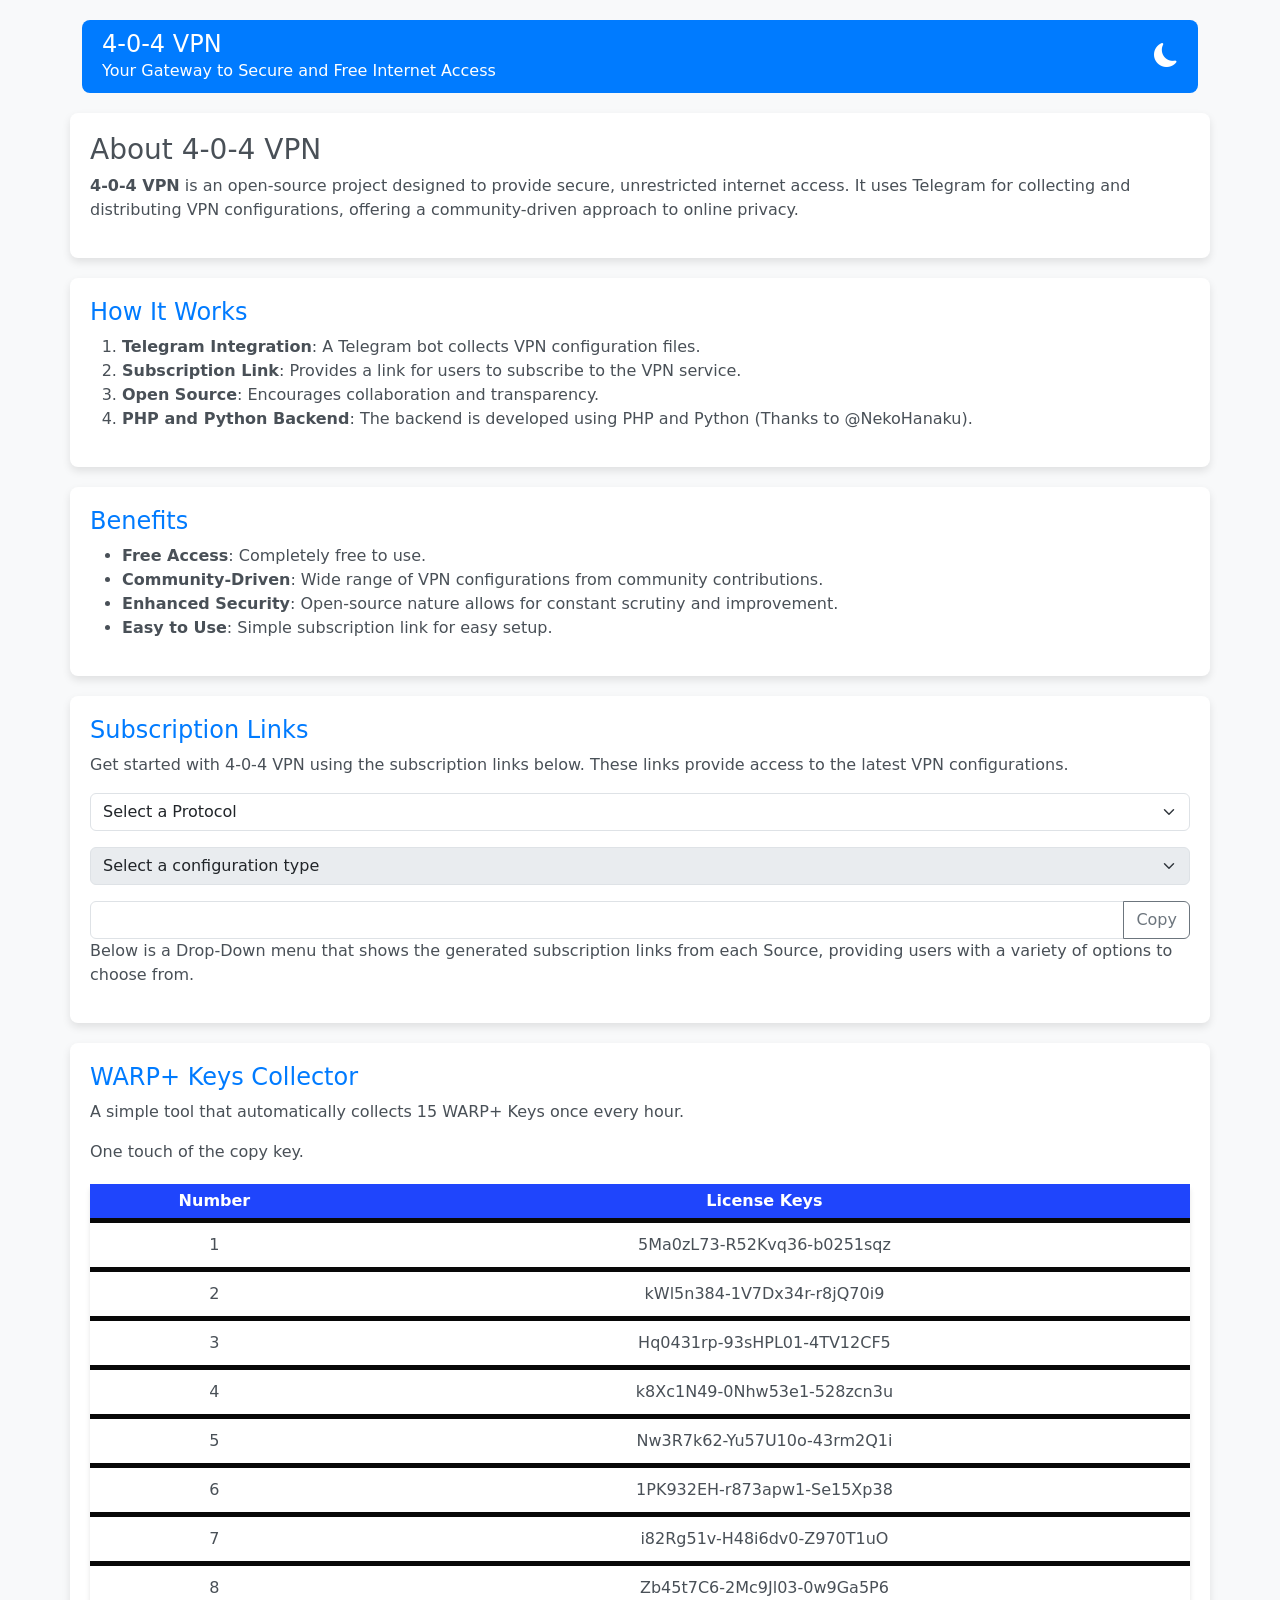
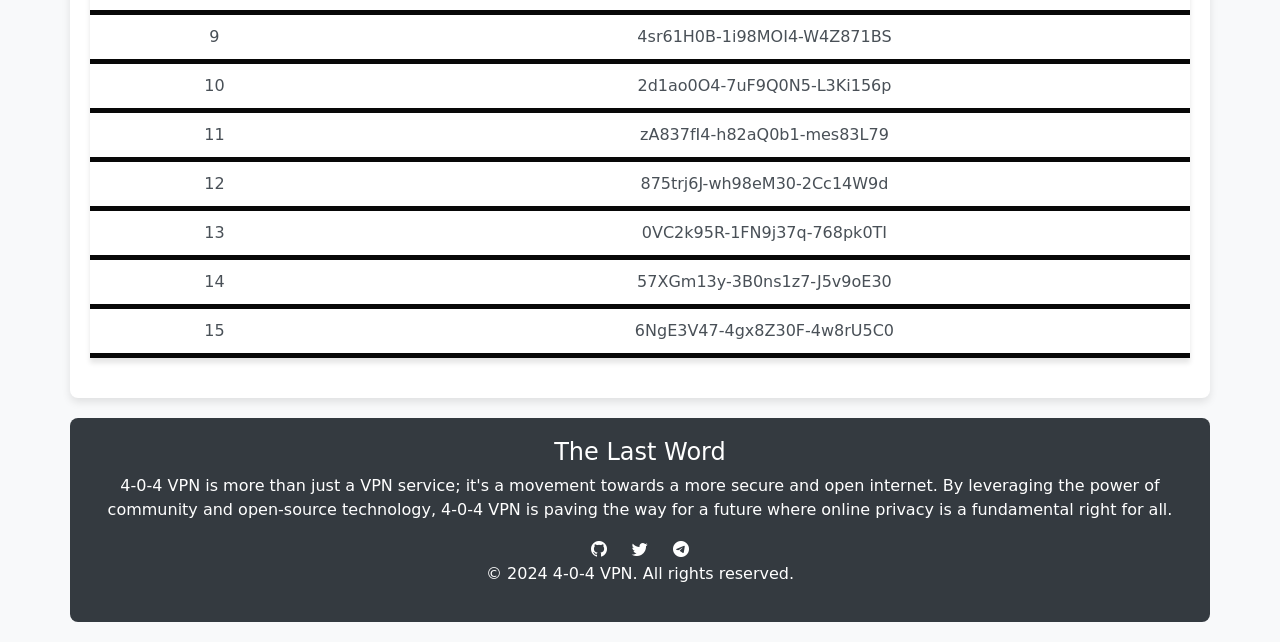
<file: index.html>
<!DOCTYPE html>
        <html lang="en">
        <head>
            <meta charset="UTF-8">
            <meta name="viewport" content="width=device-width, initial-scale=1.0">
            <title>404 VPN: Your Gateway to Secure and Free Internet Access</title>
            <link href="https://cdn.jsdelivr.net/npm/bootstrap@5.1.3/dist/css/bootstrap.min.css" rel="stylesheet">
            <link rel="stylesheet" href="https://cdn.jsdelivr.net/npm/bootstrap-icons@1.7.2/font/bootstrap-icons.css">
            <!--<link rel="stylesheet" href="assets/css/style.css">-->
            <!--background-color: #0f0f0f;
                    color: white;-->
            <style>
                body {
                    padding: 20px;
                    background-color: #f8f9fa;
                    color: #495057;
                    transition: background-color 0.3s, color 0.3s;
                }
                body.dark-theme {
                    background-color: #343a40;
                    color: #f8f9fa;
                }
                .header {
                    background-color: #007bff;
                    color: white;
                    padding: 20px;
                    border-radius: 8px;
                    margin-bottom: 20px;
                }
                .feature {
                    background-color: white;
                    padding: 20px;
                    border-radius: 8px;
                    margin-bottom: 20px;
                    box-shadow: 0 4px 8px rgba(0,0,0,0.1);
                    transition: background-color 0.3s;
                }
                .feature.dark-theme {
                    background-color: #495057;
                    color: #f8f9fa;
                }
                .feature h4 {
                    color: #007bff;
                }
                .footer {
                    text-align: center;
                    padding: 20px;
                    background-color: #343a40;
                    color: white;
                    border-radius: 8px;
                    transition: background-color 0.3s;
                }
                .footer.dark-theme {
                    background-color: #212529;
                }
                .footer a {
                    color: white;
                    margin: 0 10px;
                    text-decoration: none;
                }
                .footer a:hover {
                    color: #007bff;
                }
                .topbar {
                    display: flex;
                    justify-content: space-between;
                    align-items: center;
                    padding: 10px 20px;
                    background-color: #007bff;
                    color: white;
                    border-radius: 8px;
                    margin-bottom: 20px;
                    transition: background-color 0.3s;
                }
                .topbar.dark-theme {
                    background-color: #0056b3;
                }
                .topbar h1 {
                    margin: 0;
                    font-size: 1.5rem;
                }
                .topbar p {
                    margin: 0;
                    font-size: 1rem;
                }
                .theme-toggle {
                    cursor: pointer;
                    font-size: 1.5rem;
                }
                table {
                    border-collapse: collapse;
                    width: 100%;
                    max-width: 100%;
                    margin: 20px auto;
                    box-shadow: 0 5px 5px rgba(0, 0, 0, 0.1);
                }

                 th,
                 td {
                   text-align: center;
                   padding: 5px;
                   border-bottom: 5px solid #080808;
                }

                 th {
                   background-color: #1F45FC;
                   color: white;
               }

                 tr:nth-child(even) {
                  
              }
                .link-preview {
                    display: inline-block;
                    max-width: 100%;
                    overflow: visible;
                    text-overflow: clip;
                    white-space: normal;
                    padding: 5px;
                    border-radius: 10px;
                    cursor: pointer;
                    user-select: none;
                    transition: transform 0.25s ease-out;
                    word-break: break-all;
                }

                .link-preview:hover {
                    transform: translate(5px, 5px);
                }
            </style>
        </head>
        <body>
            <div class="container">
                <div class="topbar">
                    <div>
                        <h1>4-0-4 VPN</h1>
                        <p>Your Gateway to Secure and Free Internet Access</p>
                    </div>
                    <div class="theme-toggle" id="theme-toggle">
                        <i class="bi bi-moon-fill"></i>
                    </div>
                </div>
                <div class="row">
                    <div class="col-12 feature">
                        <h3>About 4-0-4 VPN</h3>
                        <p><strong>4-0-4 VPN</strong> is an open-source project designed to provide secure, unrestricted internet access. It uses Telegram for collecting and distributing VPN configurations, offering a community-driven approach to online privacy.</p>
                    </div>
                    <div class="col-12 feature">
                        <h4>How It Works</h4>
                        <ol>
                            <li><strong>Telegram Integration</strong>: A Telegram bot collects VPN configuration files.</li>
                            <li><strong>Subscription Link</strong>: Provides a link for users to subscribe to the VPN service.</li>
                            <li><strong>Open Source</strong>: Encourages collaboration and transparency.</li>
                            <li><strong>PHP and Python Backend</strong>: The backend is developed using PHP and Python (Thanks to @NekoHanaku).</li>
                        </ol>
                    </div>
                    <div class="col-12 feature">
                        <h4>Benefits</h4>
                        <ul>
                            <li><strong>Free Access</strong>: Completely free to use.</li>
                            <li><strong>Community-Driven</strong>: Wide range of VPN configurations from community contributions.</li>
                            <li><strong>Enhanced Security</strong>: Open-source nature allows for constant scrutiny and improvement.</li>
                            <li><strong>Easy to Use</strong>: Simple subscription link for easy setup.</li>
                        </ul>
                    </div>
                    <div class="col-12 feature">
                        <h4>Subscription Links</h4>
                        <p>Get started with 4-0-4 VPN using the subscription links below. These links provide access to the latest VPN configurations.</p>
                        <!-- Placeholder for dynamic content -->
                        <div class="dropdown-menu-container">
  <select class="form-select" id="first-dropdown-66f4b1c54cfca">
    <option value="">Select a Protocol</option>
    <option value="vmess">vmess</option>
    <option value="trojan">trojan</option>
    <option value="ss">ss</option>
    <option value="ssr">ssr</option>
    <option value="vless">vless</option>
    <option value="tuic">tuic</option>
    <option value="hysteria2">hysteria2</option>
  </select>
  <select class="form-select mt-3" id="second-dropdown-66f4b1c54cfca" disabled>
    <option value="">Select a configuration type</option>
  </select>
  <div class="input-group mt-3">
    <input type="text" class="form-control" id="related-item-66f4b1c54cfca" readonly>
    <button class="btn btn-outline-secondary" type="button" id="copy-button-66f4b1c54cfca">Copy</button>
  </div>
</div>
<script>
  (function() {
    var columnData = [["vmess","https:\/\/raw.githubusercontent.com\/nyeinkokoaung404\/V2ray-Configs\/main\/Splitted-By-Protocol\/vmess.txt"],["trojan","https:\/\/raw.githubusercontent.com\/nyeinkokoaung404\/V2ray-Configs\/main\/Splitted-By-Protocol\/trojan.txt"],["ss","https:\/\/raw.githubusercontent.com\/nyeinkokoaung404\/V2ray-Configs\/main\/Splitted-By-Protocol\/ss.txt"],["ssr","https:\/\/raw.githubusercontent.com\/nyeinkokoaung404\/V2ray-Configs\/main\/Splitted-By-Protocol\/ssr.txt"],["vless","https:\/\/raw.githubusercontent.com\/nyeinkokoaung404\/V2ray-Configs\/main\/Splitted-By-Protocol\/vless.txt"],["tuic","https:\/\/raw.githubusercontent.com\/nyeinkokoaung404\/V2ray-Configs\/main\/Splitted-By-Protocol\/tuic.txt"],["hysteria2","https:\/\/raw.githubusercontent.com\/nyeinkokoaung404\/V2ray-Configs\/main\/Splitted-By-Protocol\/hysteria2.txt"]];
    var columnTitles = ["Normal"];
    var firstDropdown = document.getElementById("first-dropdown-66f4b1c54cfca");
    var secondDropdown = document.getElementById("second-dropdown-66f4b1c54cfca");
    var relatedItem = document.getElementById("related-item-66f4b1c54cfca");
    var copyButton = document.getElementById("copy-button-66f4b1c54cfca");
    firstDropdown.addEventListener("change", function() {
      var selectedValue = this.value;
      secondDropdown.innerHTML = '<option value="">Select a title</option>';
      secondDropdown.disabled = true;
      if (selectedValue) {
        secondDropdown.disabled = false;
        var selectedRow = null;
        for (var i = 0; i < columnData.length; i++) {
          if (columnData[i][0] === selectedValue) {
            selectedRow = columnData[i];
            break;
          }
        }
        if (selectedRow) {
          for (var j = 1; j < selectedRow.length; j++) {
            var option = document.createElement("option");
            option.value = selectedRow[j];
            option.text = columnTitles[j - 1];
            secondDropdown.appendChild(option);
          }
        }
      }
    });
    secondDropdown.addEventListener("change", function() {
      var selectedValue = this.value;
      relatedItem.value = selectedValue;
    });
    copyButton.addEventListener("click", function() {
      relatedItem.select();
      document.execCommand("copy");
      alert("Copied to clipboard: " + relatedItem.value);
    });
  })();
</script>

                        <p>Below is a Drop-Down menu that shows the generated subscription links from each Source, providing users with a variety of options to choose from.</p>
                        <!--<div class="dropdown-menu-container">
  <select class="form-select" id="first-dropdown-66f4b1c54cfdd">
    <option value="">Select a Source</option>
    <option value="Subscription1">Subscription1</option>
    <option value="Subscription2">Subscription2</option>
    <option value="Subscription3">Subscription3</option>
    <option value="Subscription4">Subscription4</option>
    <option value="Subscription5">Subscription5</option>
    <option value="Subscription6">Subscription6</option>
    <option value="Subscription7">Subscription7</option>
    <option value="Subscription8">Subscription8</option>
    <option value="Subscription9">Subscription9</option>
    <option value="Subscription10">Subscription10</option>
  </select>
 <!-- <select class="form-select mt-3" id="second-dropdown-66f4b1c54cfdd" disabled>
    <option value="">Select a configuration type</option>
  </select> -->
  <!--<div class="input-group mt-3">
    <input type="text" class="form-control" id="related-item-66f4b1c54cfdd" readonly>
    <button class="btn btn-outline-secondary" type="button" id="copy-button-66f4b1c54cfdd">Copy</button>
  </div>
</div>
<script>
  (function() {
    var columnData = [["Subscription1","https:\/\/raw.githubusercontent.com\/nyeinkokoaung404\/V2ray-Configs\/main\/Sub1.txt","https:\/\/raw.githubusercontent.com\/nyeinkokoaung404\/V2ray-Configs\/main\/Sub1.txt","https:\/\/raw.githubusercontent.com\/nyeinkokoaung404\/V2ray-Configs\/main\/Sub1.txt"],["Subscription2","https:\/\/raw.githubusercontent.com\/nyeinkokoaung404\/V2ray-Configs\/main\/Sub2.txt","https:\/\/raw.githubusercontent.com\/nyeinkokoaung404\/V2ray-Configs\/main\/Sub2.txt","https:\/\/raw.githubusercontent.com\/nyeinkokoaung404\/V2ray-Configs\/main\/Sub2.txt"],["Subscription3","https:\/\/raw.githubusercontent.com\/nyeinkokoaung404\/V2ray-Configs\/main\/Sub3.txt","https:\/\/raw.githubusercontent.com\/nyeinkokoaung404\/V2ray-Configs\/main\/Sub3.txt","https:\/\/raw.githubusercontent.com\/nyeinkokoaung404\/V2ray-Configs\/main\/Sub3.txt"],["Subscription4","https:\/\/raw.githubusercontent.com\/nyeinkokoaung404\/V2ray-Configs\/main\/Sub4.txt","https:\/\/raw.githubusercontent.com\/nyeinkokoaung404\/V2ray-Configs\/main\/Sub4.txt","https:\/\/raw.githubusercontent.com\/nyeinkokoaung404\/V2ray-Configs\/main\/Sub4.txt"],["Subscription5","https:\/\/raw.githubusercontent.com\/nyeinkokoaung404\/V2ray-Configs\/main\/Sub5.txt","https:\/\/raw.githubusercontent.com\/nyeinkokoaung404\/V2ray-Configs\/main\/Sub5.txt","https:\/\/raw.githubusercontent.com\/nyeinkokoaung404\/V2ray-Configs\/main\/Sub5.txt"],["Subscription6","https:\/\/raw.githubusercontent.com\/nyeinkokoaung404\/V2ray-Configs\/main\/Sub6.txt","https:\/\/raw.githubusercontent.com\/nyeinkokoaung404\/V2ray-Configs\/main\/Sub6.txt","https:\/\/raw.githubusercontent.com\/nyeinkokoaung404\/V2ray-Configs\/main\/Sub6.txt"],["Subscription7","https:\/\/raw.githubusercontent.com\/nyeinkokoaung404\/V2ray-Configs\/main\/Sub7.txt","https:\/\/raw.githubusercontent.com\/nyeinkokoaung404\/V2ray-Configs\/main\/Sub7.txt","https:\/\/raw.githubusercontent.com\/nyeinkokoaung404\/V2ray-Configs\/main\/Sub7.txt"],["Subscription8","https:\/\/raw.githubusercontent.com\/nyeinkokoaung404\/V2ray-Configs\/main\/Sub8.txt","https:\/\/raw.githubusercontent.com\/nyeinkokoaung404\/V2ray-Configs\/main\/Sub8.txt","https:\/\/raw.githubusercontent.com\/nyeinkokoaung404\/V2ray-Configs\/main\/Sub8.txt"],["Subscription9","https:\/\/raw.githubusercontent.com\/nyeinkokoaung404\/V2ray-Configs\/main\/Sub9.txt","https:\/\/raw.githubusercontent.com\/nyeinkokoaung404\/V2ray-Configs\/main\/Sub9.txt","https:\/\/raw.githubusercontent.com\/nyeinkokoaung404\/V2ray-Configs\/main\/Sub9.txt"],["Subscription10","https:\/\/raw.githubusercontent.com\/nyeinkokoaung404\/V2ray-Configs\/main\/Sub10.txt","https:\/\/raw.githubusercontent.com\/nyeinkokoaung404\/V2ray-Configs\/main\/Sub10.txt","https:\/\/raw.githubusercontent.com\/nyeinkokoaung404\/V2ray-Configs\/main\/Sub10.txt"]];
    
    var firstDropdown = document.getElementById("first-dropdown-66f4b1c54cfdd");
    
    
    var copyButton = document.getElementById("copy-button-66f4b1c54cfdd");
    firstDropdown.addEventListener("change", function() {
      var selectedValue = this.value;
      secondDropdown.innerHTML = '<option value="">Select a title</option>';
      secondDropdown.disabled = true;
      if (selectedValue) {
        secondDropdown.disabled = false;
        var selectedRow = null;
        for (var i = 0; i < columnData.length; i++) {
          if (columnData[i][0] === selectedValue) {
            selectedRow = columnData[i];
            break;
          }
        }
        if (selectedRow) {
          for (var j = 1; j < selectedRow.length; j++) {
            var option = document.createElement("option");
            option.value = selectedRow[j];
            option.text = columnTitles[j - 1];
            secondDropdown.appendChild(option);
          }
        }
      }
    });
    secondDropdown.addEventListener("change", function() {
      var selectedValue = this.value;
      relatedItem.value = selectedValue;
    });
    copyButton.addEventListener("click", function() {
      relatedItem.select();
      document.execCommand("copy");
      alert("Copied to clipboard: " + relatedItem.value);
    });
  })();
</script>

                        <p>This Drop-Downs provides a quick reference for the different subscription links available through 4-0-4 VPN, allowing users to easily select the one that best suits their needs.</p>-->
                    </div>

        <div class="col-12 feature">
        <table id="proxy-table">
                        <h4>WARP+ Keys Collector</h4>
                        <p>A simple tool that automatically collects 15 WARP+ Keys once every hour.</p>
                        <p>One touch of the copy key.</p>
                        <!--<p>နာရီတိုင်း warpplus ကီး 15 ခု အလိုအလျောက်စုဆောင်းပေးသည့် ရိုးရှင်းသောကိရိယာတစ်ခု.</p>-->
                        <!-- Placeholder for dynamic content -->
    <tr>
      <th>Number</th>
      <th>License Keys</th>
    </tr>
  </table>
</div>
  <script>
    fetch('plus/lite.txt')
      .then((response) => response.text())
      .then((text) => {
        const table = document.getElementById('proxy-table');
        const lines = text.split('\n');
        lines.forEach((proxyLink, index) => {
          if (!proxyLink.trim()) return;

          const row = table.insertRow();
          const countCell = row.insertCell();
          const linkCell = row.insertCell();

          countCell.innerText = index + 1;
          linkCell.innerHTML = `<div class="link-preview" data-link="${proxyLink}">${proxyLink}</div>`;
        });

        document.querySelectorAll('.link-preview').forEach((linkPreview) => {
          linkPreview.addEventListener('click', () => {
            const linkToCopy = linkPreview.getAttribute('data-link');
            copyToClipboard(linkToCopy);
          });
        });

        function copyToClipboard(text) {
          const textarea = document.createElement('textarea');
          textarea.value = text;
          document.body.appendChild(textarea);
          textarea.select();
          document.execCommand('copy');
          document.body.removeChild(textarea);
          alert(`Copied to clipboard: ${text}`);
        }
      }).catch((error) => console.error(error));
  </script>
                    <div class="col-12 footer">
                        <h4>The Last Word</h4>
                        <p>4-0-4 VPN is more than just a VPN service; it's a movement towards a more secure and open internet. By leveraging the power of community and open-source technology, 4-0-4 VPN is paving the way for a future where online privacy is a fundamental right for all.</p>
                        <div>
                            <a href="https://github.com/nyeinkokoaung/free-vpn" target="_blank"><i class="bi bi-github"></i></a>
                            <a href="https://x.com/nkka404" target="_blank"><i class="bi bi-twitter"></i></a>
                            <a href="https://t.me/nkka404" target="_blank"><i class="bi bi-telegram"></i></a>
                        </div>
                        <p>&copy; 2024 4-0-4 VPN. All rights reserved.</p>
                    </div>
                </div>
            </div>
            <script src="https://cdn.jsdelivr.net/npm/bootstrap@5.1.3/dist/js/bootstrap.bundle.min.js"></script>
            <script>
            document.addEventListener("DOMContentLoaded", function() {
                const themeToggle = document.getElementById('theme-toggle');
                const body = document.body;
        
                // Load theme preference from local storage
                const currentTheme = localStorage.getItem('theme');
                if (currentTheme) {
                    body.classList.add(currentTheme);
                    themeToggle.innerHTML = currentTheme === 'dark-theme' ? '<i class="bi bi-sun-fill"></i>' : '<i class="bi bi-moon-fill"></i>';
                    document.querySelectorAll('.feature, .footer, .topbar').forEach(el => el.classList.add(currentTheme));
                }
        
                themeToggle.addEventListener('click', () => {
                    if (body.classList.contains('dark-theme')) {
                        body.classList.remove('dark-theme');
                        body.classList.add('light-theme');
                        themeToggle.innerHTML = '<i class="bi bi-moon-fill"></i>';
                        localStorage.setItem('theme', 'light-theme');
                        document.querySelectorAll('.feature, .footer, .topbar').forEach(el => {
                            el.classList.remove('dark-theme');
                            el.classList.add('light-theme');
                        });
                    } else {
                        body.classList.remove('light-theme');
                        body.classList.add('dark-theme');
                        themeToggle.innerHTML = '<i class="bi bi-sun-fill"></i>';
                        localStorage.setItem('theme', 'dark-theme');
                        document.querySelectorAll('.feature, .footer, .topbar').forEach(el => {
                            el.classList.remove('light-theme');
                            el.classList.add('dark-theme');
                        });
                    }
                });
        
                document.querySelectorAll(".btn-copy").forEach(function(button) {
                    button.addEventListener("click", function() {
                        navigator.clipboard.writeText(button.getAttribute("data-text")).then(function() {
                            alert("Text copied to clipboard!");
                        }, function(err) {
                            console.error("Could not copy text: ", err);
                        });
                    });
                });
            });
            </script>
        </body>
        </html>
</file>
<file: assets/css/style.css>
* {
  box-sizing: border-box;
}

.topnav {
  overflow: hidden;
  background-color: black;
}

.topnav #donate {
  float: right;
}

.topnav a {
  float: left;
  display: block;
  color: #33ff00;
  text-align: center;
  padding: 14px 16px;
  text-decoration: none;
  font-size: 17px;
  font-family: monospace;
}

.topnav a:hover {
  background-color: #9c999a;
  color: #080808;
}

.topnav a.active {
  background-color: #f5034b;
  color: white;
}

@media only screen and (max-width: 600px) {
  .topnav a {
    float: none;
    display: block;
    text-align: left;
  }
}

table {
  border-collapse: collapse;
  width: 100%;
  max-width: 100%;
  margin: 20px auto;
  box-shadow: 0 5px 5px rgba(0, 0, 0, 0.1);
}

th,
td {
  text-align: center;
  padding: 5px;
  border-bottom: 15px solid #080808;
}

th {
  background-color: #181818;
  color: white;
}

tr:nth-child(even) {
  background-color: #02b13c;
}

.link-preview {
  display: inline-block;
  max-width: 100%;
  overflow: visible;
  text-overflow: clip;
  white-space: normal;
  padding: 5px;
  border-radius: 10px;
  background-color: #0f0f0f;
  color: white;
  cursor: pointer;
  user-select: none;
  transition: transform 0.25s ease-out;
  word-break: break-all;
}

.link-preview:hover {
  transform: translate(5px, 5px);
}
</file>
